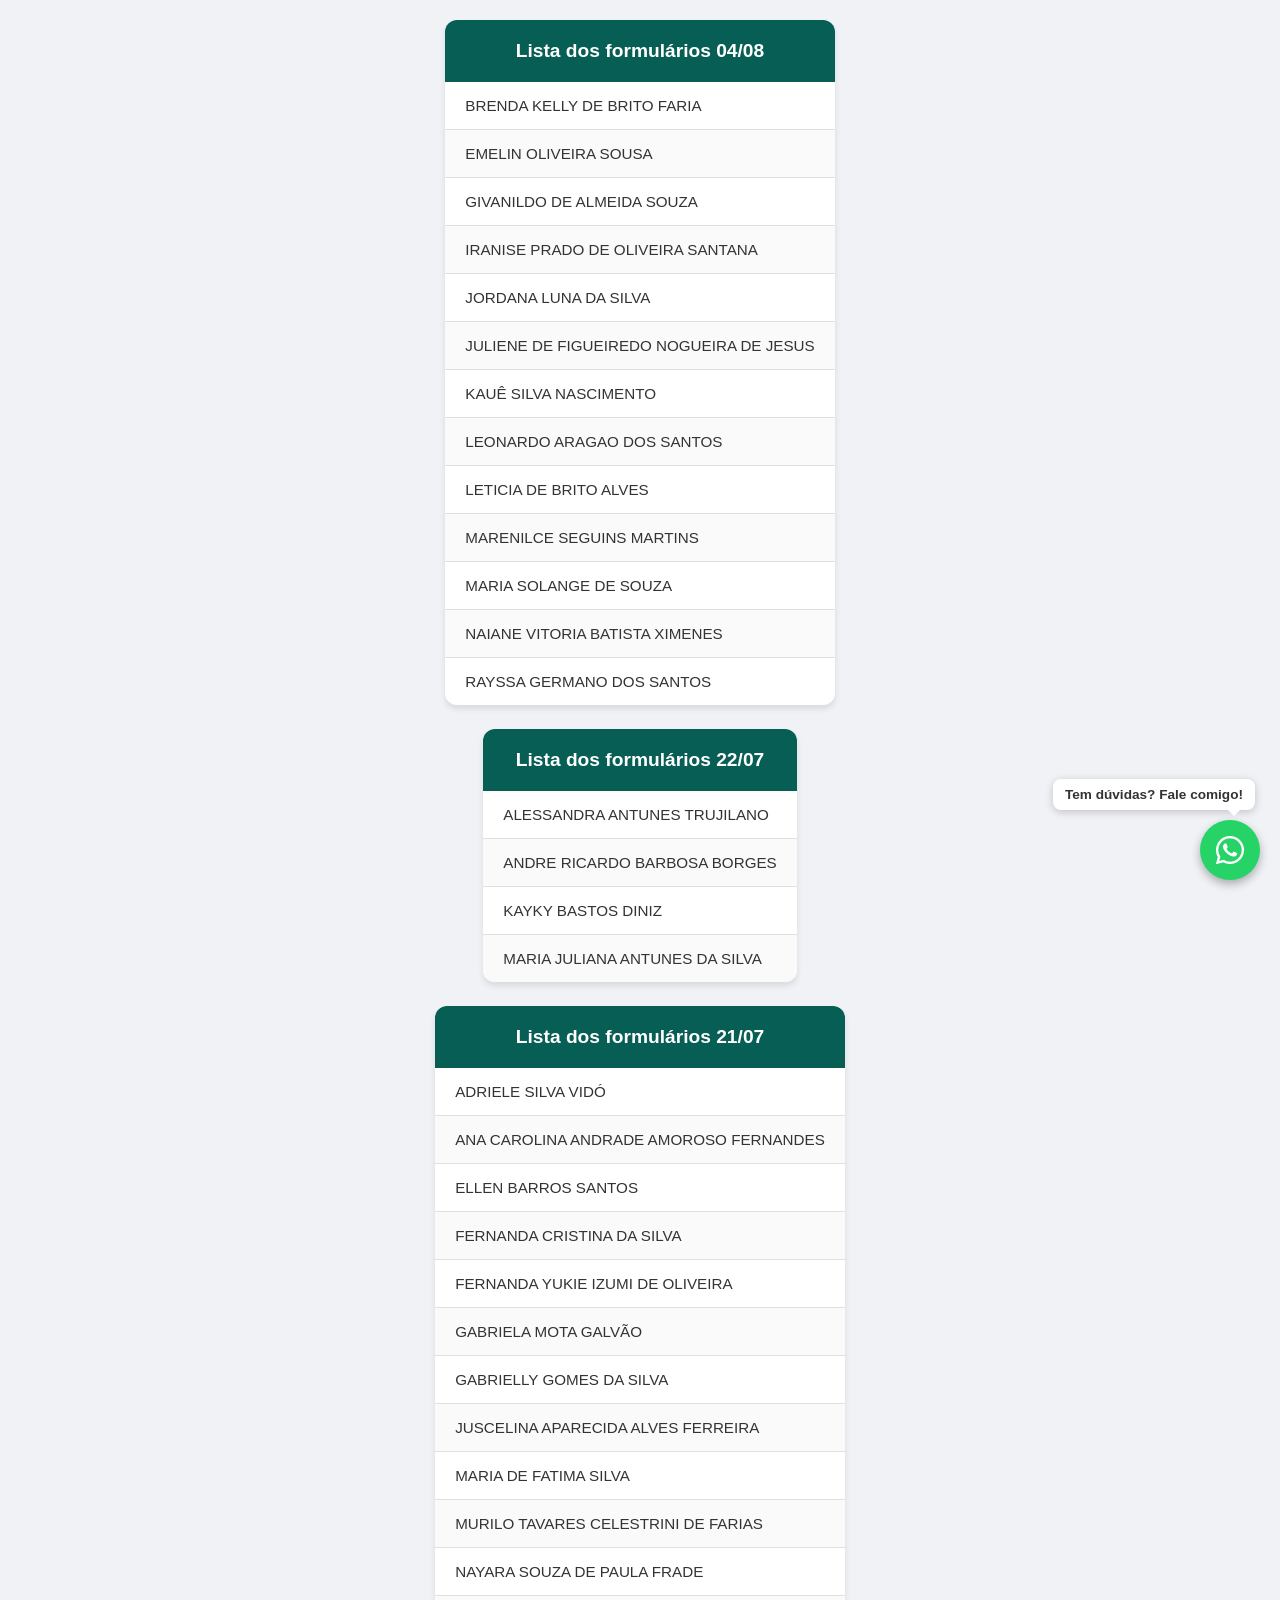
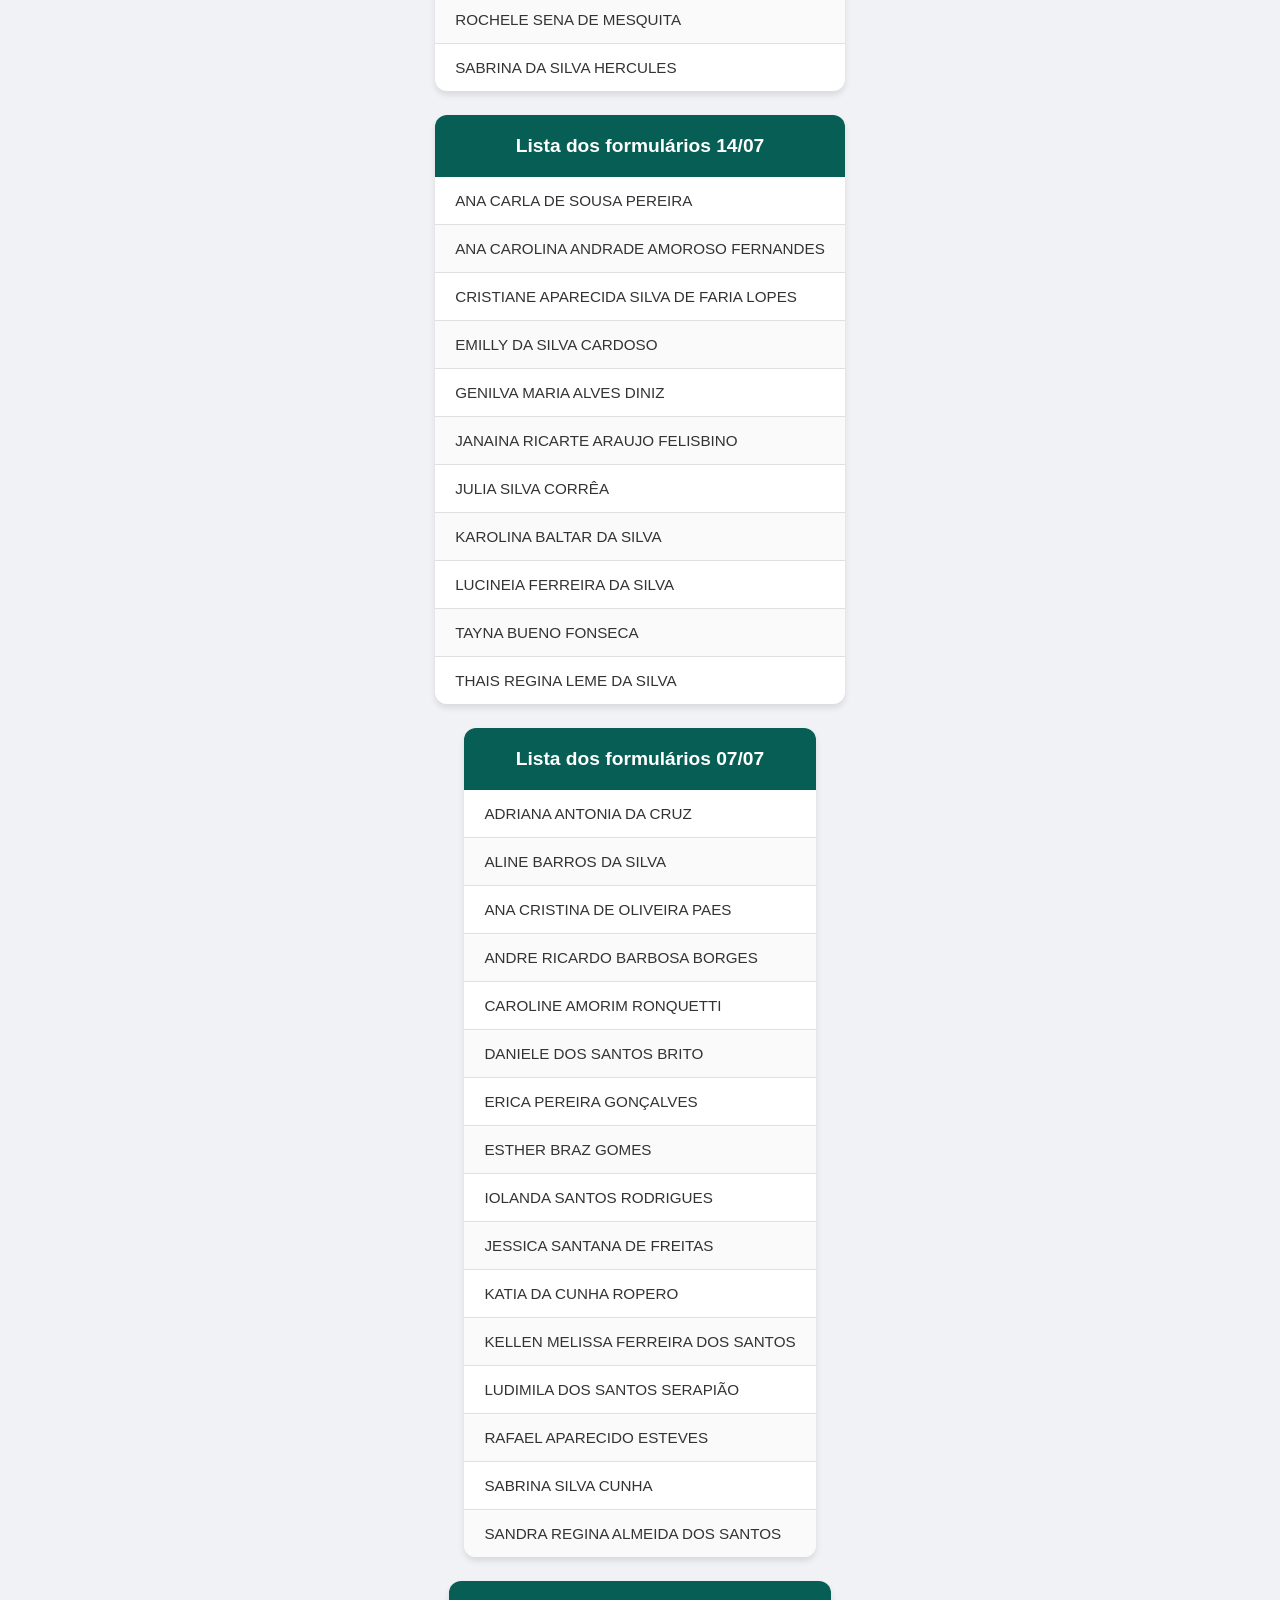
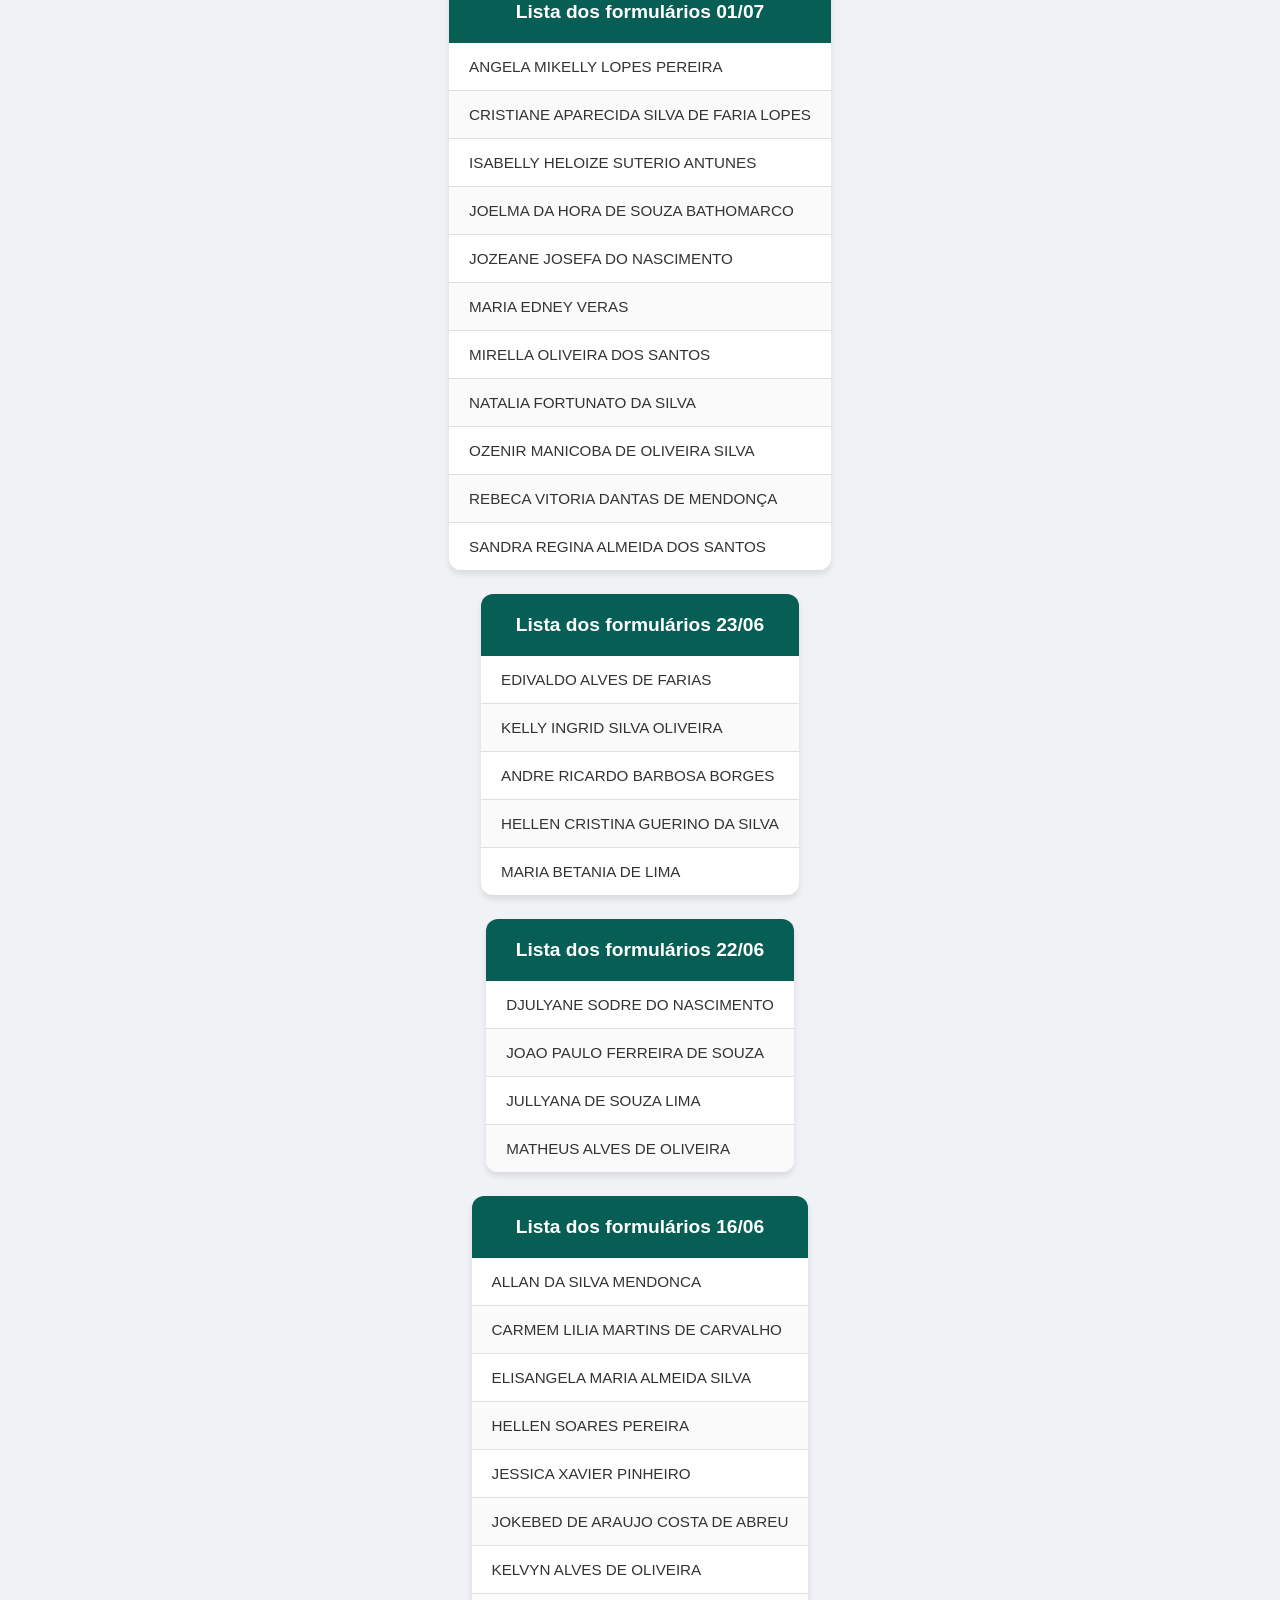
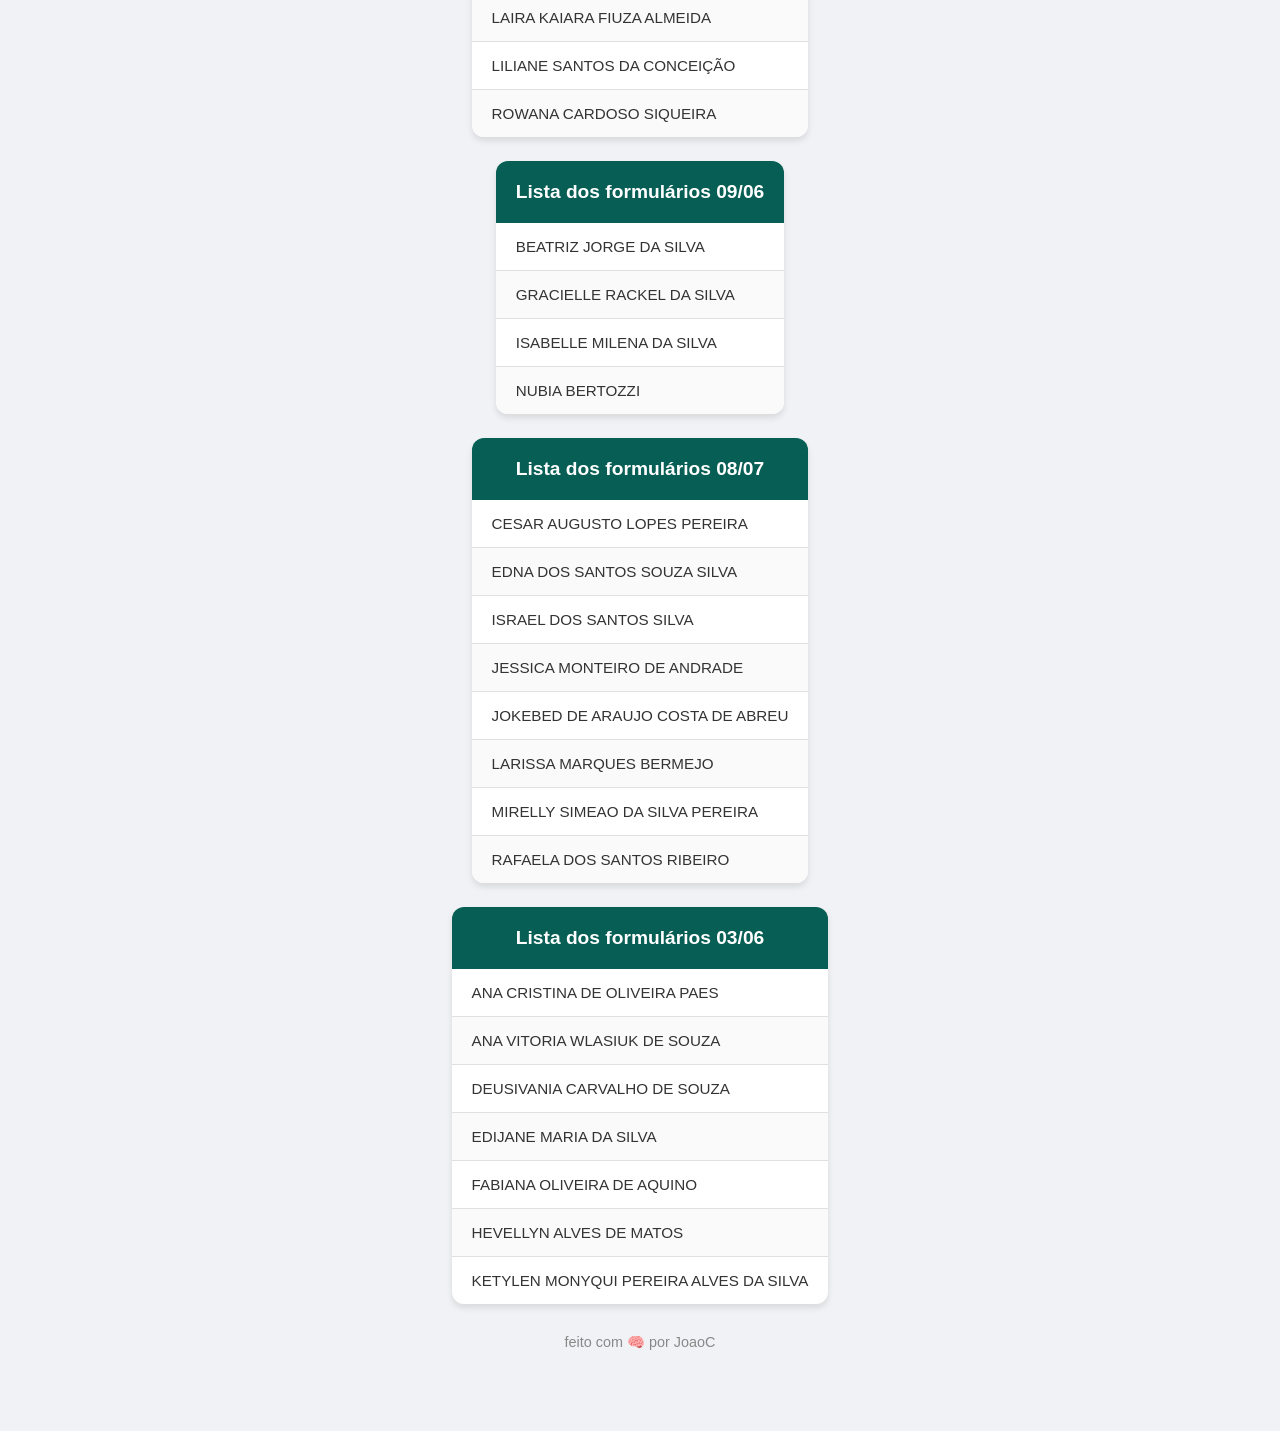
<file: index.html>
<!DOCTYPE html>
<html lang="pt-BR">
  <head>
    <meta charset="UTF-8" />
    <meta name="viewport" content="width=device-width, initial-scale=1.0" />
    <title>Selo dos Celulares</title>
    <meta name="author" content="https://github.com/JC-JoaoC" />
    <link rel="stylesheet" href="https://cdnjs.cloudflare.com/ajax/libs/font-awesome/6.0.0/css/all.min.css" />
    <link rel="stylesheet" href="style.css" />
  </head>

  <body>
    <main>
      <section class="container">
        <header>
          <h1>Lista dos formulários 04/08</h1>
        </header>
        <ul>
            <li>BRENDA KELLY DE BRITO FARIA</li>
            <li>EMELIN OLIVEIRA SOUSA</li>
            <li>GIVANILDO DE ALMEIDA SOUZA</li>
            <li>IRANISE PRADO DE OLIVEIRA SANTANA</li>
            <li>JORDANA LUNA DA SILVA</li>
            <li>JULIENE DE FIGUEIREDO NOGUEIRA DE JESUS</li>
            <li>KAUÊ SILVA NASCIMENTO</li>
            <li>LEONARDO ARAGAO DOS SANTOS</li>
            <li>LETICIA DE BRITO ALVES</li>
            <li>MARENILCE SEGUINS MARTINS</li>
            <li>MARIA SOLANGE DE SOUZA</li>
            <li>NAIANE VITORIA BATISTA XIMENES</li>
            <li>RAYSSA GERMANO DOS SANTOS</li>
        </ul>
      </section>

      <section class="container">
        <header>
          <h1>Lista dos formulários 22/07</h1>
        </header>
        <ul>
            <li>ALESSANDRA ANTUNES TRUJILANO</li>
            <li>ANDRE RICARDO BARBOSA BORGES</li>
            <li>KAYKY BASTOS DINIZ</li>
            <li>MARIA JULIANA ANTUNES DA SILVA</li>
        </ul>
      </section>

      <section class="container">
        <header>
          <h1>Lista dos formulários 21/07</h1>
        </header>
        <ul>
            <li>ADRIELE SILVA VIDÓ</li>
            <li>ANA CAROLINA ANDRADE AMOROSO FERNANDES</li>
            <li>ELLEN BARROS SANTOS</li>
            <li>FERNANDA CRISTINA DA SILVA</li>
            <li>FERNANDA YUKIE IZUMI DE OLIVEIRA</li>
            <li>GABRIELA MOTA GALVÃO</li>
            <li>GABRIELLY GOMES DA SILVA</li>
            <li>JUSCELINA APARECIDA ALVES FERREIRA</li>
            <li>MARIA DE FATIMA SILVA</li>
            <li>MURILO TAVARES CELESTRINI DE FARIAS</li>
            <li>NAYARA SOUZA DE PAULA FRADE</li>
            <li>ROCHELE SENA DE MESQUITA</li>
            <li>SABRINA DA SILVA HERCULES</li>
        </ul>
      </section>

            <section class="container"> 
        <header>
          <h1>Lista dos formulários 14/07</h1>
        </header>
        <ul>
            <li>ANA CARLA DE SOUSA PEREIRA</li>
            <li>ANA CAROLINA ANDRADE AMOROSO FERNANDES</li>
            <li>CRISTIANE APARECIDA SILVA DE FARIA LOPES</li>
            <li>EMILLY DA SILVA CARDOSO</li>
            <li>GENILVA MARIA ALVES DINIZ</li>
            <li>JANAINA RICARTE ARAUJO FELISBINO</li>
            <li>JULIA SILVA CORRÊA</li>
            <li>KAROLINA BALTAR DA SILVA</li>
            <li>LUCINEIA FERREIRA DA SILVA</li>
            <li>TAYNA BUENO FONSECA</li>
            <li>THAIS REGINA LEME DA SILVA</li>
        </ul>
      </section>

      <section class="container">
        <header>
          <h1>Lista dos formulários 07/07</h1>
        </header>
        <ul>
            <li>ADRIANA ANTONIA DA CRUZ</li>
            <li>ALINE BARROS DA SILVA</li>
            <li>ANA CRISTINA DE OLIVEIRA PAES</li>
            <li>ANDRE RICARDO BARBOSA BORGES</li>
            <li>CAROLINE AMORIM RONQUETTI</li>
            <li>DANIELE DOS SANTOS BRITO</li>
            <li>ERICA PEREIRA GONÇALVES</li>
            <li>ESTHER BRAZ GOMES</li>
            <li>IOLANDA SANTOS RODRIGUES</li>
            <li>JESSICA SANTANA DE FREITAS</li>
            <li>KATIA DA CUNHA ROPERO</li>
            <li>KELLEN MELISSA FERREIRA DOS SANTOS</li>
            <li>LUDIMILA DOS SANTOS SERAPIÃO</li>
            <li>RAFAEL APARECIDO ESTEVES</li>
            <li>SABRINA SILVA CUNHA</li>
            <li>SANDRA REGINA ALMEIDA DOS SANTOS</li>
        </ul>
      </section>

            <section class="container">
        <header>
          <h1>Lista dos formulários 01/07</h1>
        </header>
        <ul>
            <li>ANGELA MIKELLY LOPES PEREIRA</li>
            <li>CRISTIANE APARECIDA SILVA DE FARIA LOPES</li>
            <li>ISABELLY HELOIZE SUTERIO ANTUNES</li>
            <li>JOELMA DA HORA DE SOUZA BATHOMARCO</li>
            <li>JOZEANE JOSEFA DO NASCIMENTO</li>
            <li>MARIA EDNEY VERAS</li>
            <li>MIRELLA OLIVEIRA DOS SANTOS</li>
            <li>NATALIA FORTUNATO DA SILVA</li>
            <li>OZENIR MANICOBA DE OLIVEIRA SILVA</li>
            <li>REBECA VITORIA DANTAS DE MENDONÇA</li>
            <li>SANDRA REGINA ALMEIDA DOS SANTOS</li>
        </ul>
      </section>

    <section class="container">
        <header>
          <h1>Lista dos formulários 23/06</h1>
        </header>
        <ul>
          <li>EDIVALDO ALVES DE FARIAS</li>
          <li>KELLY INGRID SILVA OLIVEIRA</li>
          <li>ANDRE RICARDO BARBOSA BORGES</li>
          <li>HELLEN CRISTINA GUERINO DA SILVA</li>
          <li>MARIA BETANIA DE LIMA</li>
        </ul>
      </section>

      <section class="container">
        <header>
          <h1>Lista dos formulários 22/06</h1>
        </header>
        <ul>
            <li>DJULYANE SODRE DO NASCIMENTO</li>
            <li>JOAO PAULO FERREIRA DE SOUZA</li>
            <li>JULLYANA DE SOUZA LIMA</li>
            <li>MATHEUS ALVES DE OLIVEIRA</li>
        </ul>
      </section>

            <section class="container">
        <header>
          <h1>Lista dos formulários 16/06</h1>
        </header>
        <ul>
            <li>ALLAN DA SILVA MENDONCA</li>
            <li>CARMEM LILIA MARTINS DE CARVALHO</li>
            <li>ELISANGELA MARIA ALMEIDA SILVA</li>
            <li>HELLEN SOARES PEREIRA</li>
            <li>JESSICA XAVIER PINHEIRO</li>
            <li>JOKEBED DE ARAUJO COSTA DE ABREU</li>
            <li>KELVYN ALVES DE OLIVEIRA</li>
            <li>LAIRA KAIARA FIUZA ALMEIDA</li>
            <li>LILIANE SANTOS DA CONCEIÇÃO</li>
            <li>ROWANA CARDOSO SIQUEIRA</li>
        </ul>
      </section>

      <section class="container">
        <header>
          <h1>Lista dos formulários 09/06</h1>
        </header>
        <ul>
            <li>BEATRIZ JORGE DA SILVA</li>
            <li>GRACIELLE RACKEL DA SILVA</li>
            <li>ISABELLE MILENA DA SILVA</li>
            <li>NUBIA BERTOZZI</li>
        </ul>
      </section>

      <section class="container">
  <header>
    <h1>Lista dos formulários 08/07</h1>
  </header>
  <ul>
    <li>CESAR AUGUSTO LOPES PEREIRA</li>
    <li>EDNA DOS SANTOS SOUZA SILVA</li>
    <li>ISRAEL DOS SANTOS SILVA</li>
    <li>JESSICA MONTEIRO DE ANDRADE</li>
    <li>JOKEBED DE ARAUJO COSTA DE ABREU</li>
    <li>LARISSA MARQUES BERMEJO</li>
    <li>MIRELLY SIMEAO DA SILVA PEREIRA</li>
    <li>RAFAELA DOS SANTOS RIBEIRO</li>
  </ul>
</section>

            <section class="container">
        <header>
          <h1>Lista dos formulários 03/06</h1>
        </header>
        <ul>
            <li>ANA CRISTINA DE OLIVEIRA PAES</li>
            <li>ANA VITORIA WLASIUK DE SOUZA</li>
            <li>DEUSIVANIA CARVALHO DE SOUZA</li>
            <li>EDIJANE MARIA DA SILVA</li>
            <li>FABIANA OLIVEIRA DE AQUINO</li>
            <li>HEVELLYN ALVES DE MATOS</li>
            <li>KETYLEN MONYQUI PEREIRA ALVES DA SILVA</li>
        </ul>
      </section>


    </main>

    <footer>
      <p>feito com 🧠 por JoaoC</p>
    </footer>

    <div class="whatsapp-container">
      <div class="pop-duvida">Tem dúvidas? Fale comigo!</div>
      <a href="https://wa.me/5511948173969" target="_blank" class="btn-whatsapp" aria-label="Falar no WhatsApp">
        <i class="fab fa-whatsapp" aria-hidden="true"></i>
      </a>
    </div>

  </body>
</html>
</file>
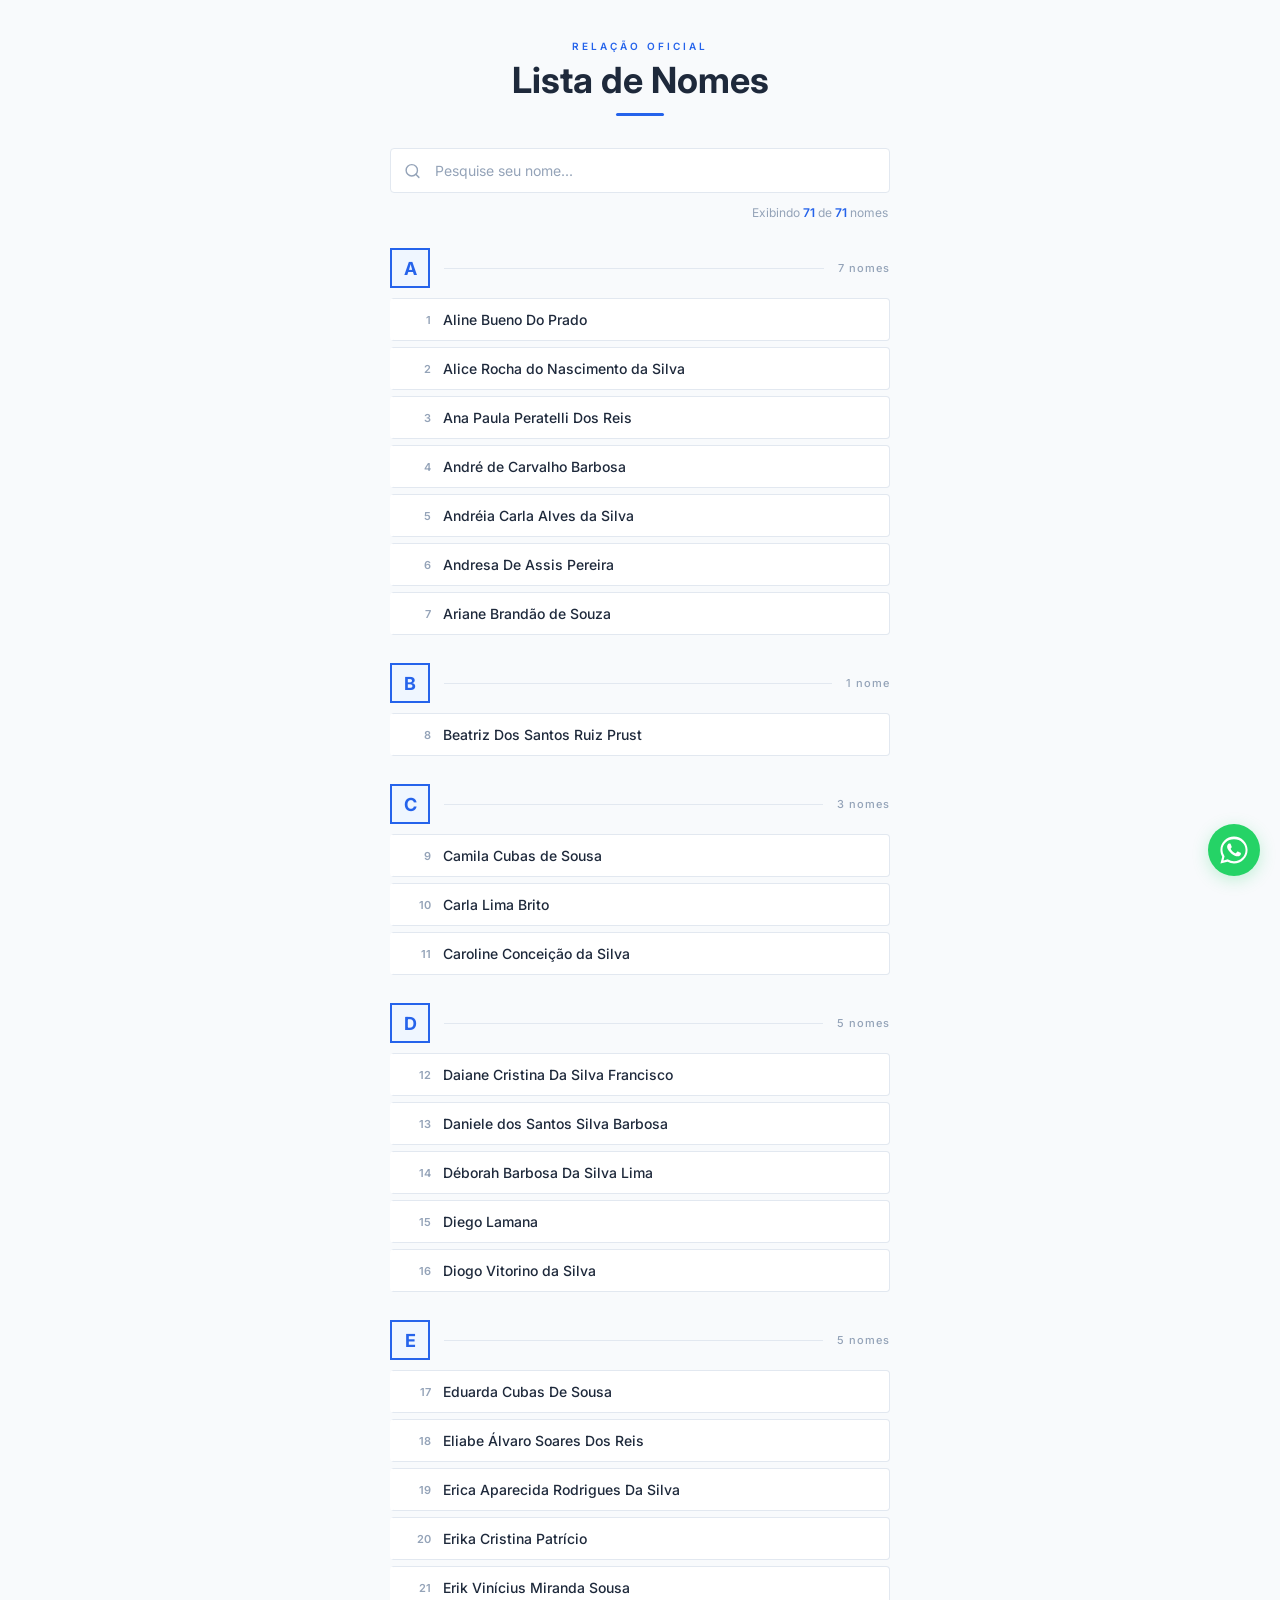
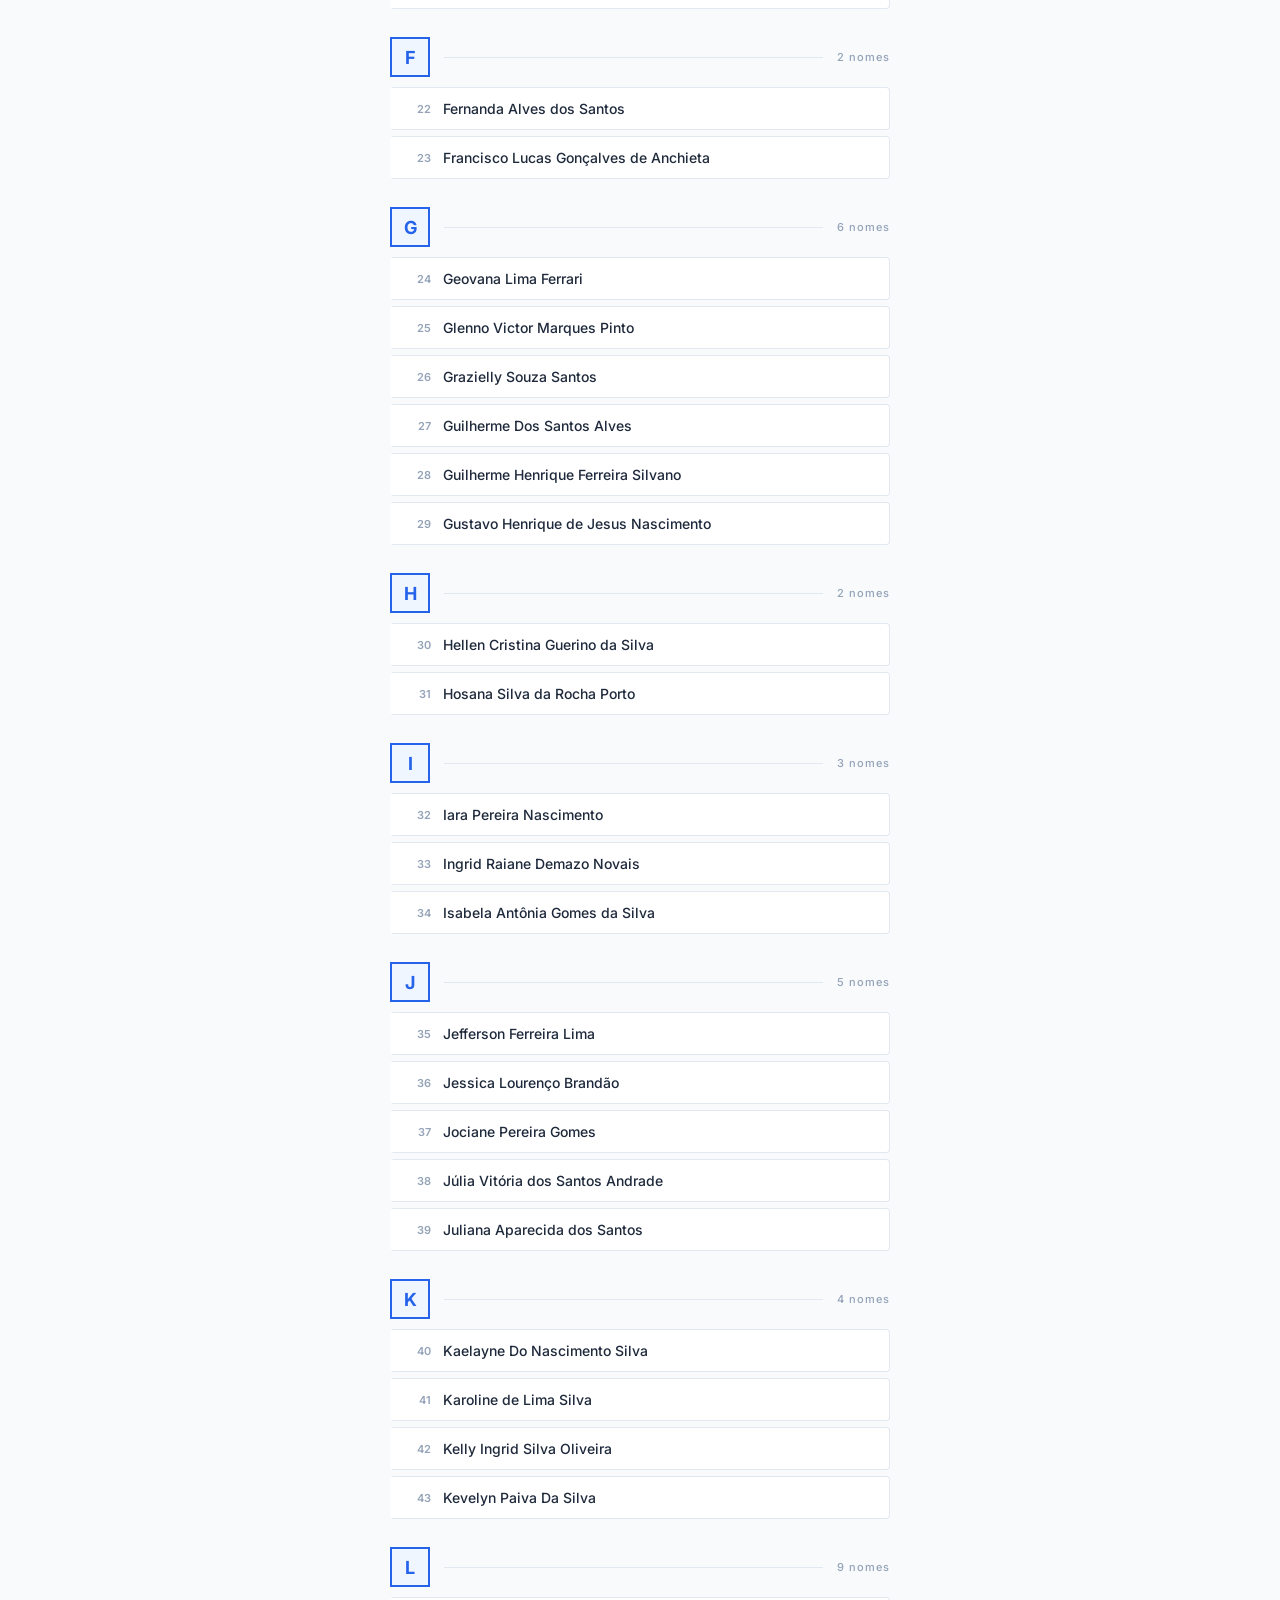
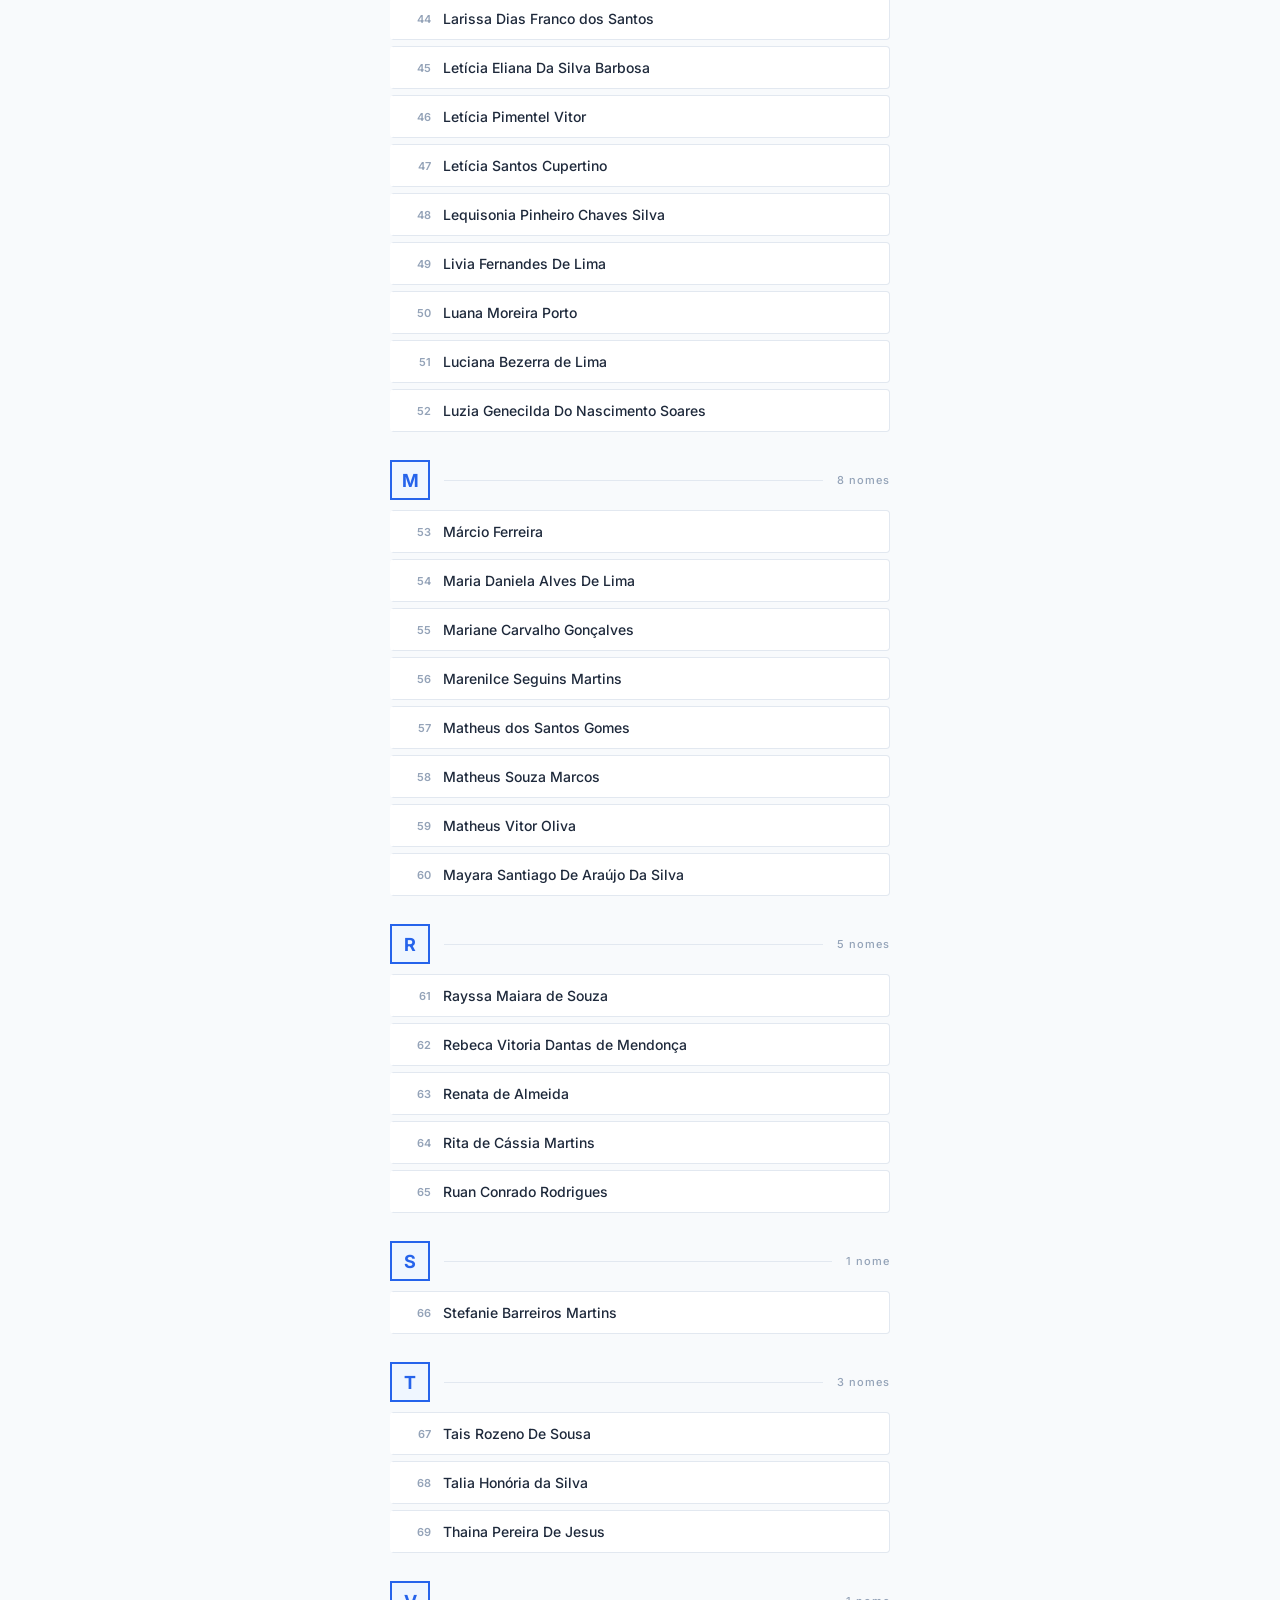
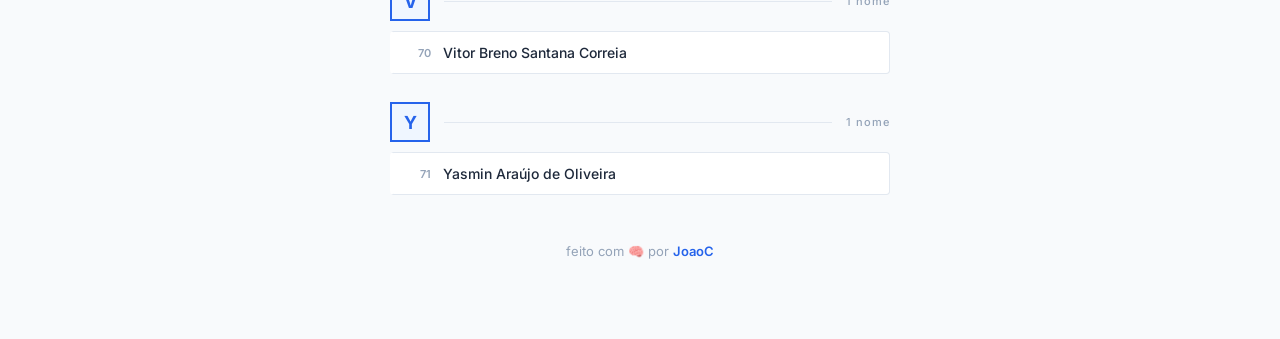
<file: lista.html>
<!DOCTYPE html>
<html lang="pt-BR">
<head>
  <meta charset="UTF-8"/>
  <meta name="viewport" content="width=device-width, initial-scale=1.0"/>
  <title>Lista de Nomes</title>
  <link href="https://fonts.googleapis.com/css2?family=Inter:wght@300;400;500;600;700&display=swap" rel="stylesheet"/>
  <style>
    *, *::before, *::after { box-sizing: border-box; margin: 0; padding: 0; }

    :root {
      --blue: #2563eb;
      --blue-light: #eff6ff;
      --border: #e2e8f0;
      --text: #1e293b;
      --muted: #94a3b8;
      --bg: #f8fafc;
    }

    body {
      background: var(--bg);
      color: var(--text);
      font-family: 'Inter', sans-serif;
      min-height: 100vh;
      padding: 40px 16px 80px;
    }

    /* Header */
    header {
      text-align: center;
      margin-bottom: 32px;
    }

    .eyebrow {
      font-size: 10px;
      font-weight: 600;
      letter-spacing: 3px;
      text-transform: uppercase;
      color: var(--blue);
      margin-bottom: 8px;
    }

    h1 {
      font-size: clamp(24px, 5vw, 36px);
      font-weight: 700;
      color: var(--text);
      line-height: 1.15;
    }

    .header-line {
      width: 48px;
      height: 3px;
      background: var(--blue);
      margin: 12px auto 0;
      border-radius: 2px;
    }

    /* Search */
    .search-wrap {
      max-width: 500px;
      margin: 0 auto 12px;
      position: relative;
    }

    .search-icon {
      position: absolute;
      left: 14px;
      top: 50%;
      transform: translateY(-50%);
      color: var(--muted);
      pointer-events: none;
    }

    #search {
      width: 100%;
      padding: 13px 16px 13px 44px;
      background: #fff;
      border: 1.5px solid var(--border);
      border-radius: 4px;
      font-family: 'Inter', sans-serif;
      font-size: 14px;
      color: var(--text);
      outline: none;
      transition: border-color 0.2s, box-shadow 0.2s;
    }

    #search::placeholder { color: var(--muted); }

    #search:focus {
      border-color: var(--blue);
      box-shadow: 0 0 0 3px #2563eb18;
    }

    #counter {
      max-width: 500px;
      margin: 0 auto 28px;
      text-align: right;
      font-size: 12px;
      color: var(--muted);
      padding-right: 2px;
    }

    #counter strong { color: var(--blue); font-weight: 600; }

    /* No results */
    #no-results {
      display: none;
      text-align: center;
      padding: 48px 0;
      color: var(--muted);
      font-size: 14px;
    }

    #no-results .icon { font-size: 36px; display: block; margin-bottom: 10px; }

    /* List */
    .list-body {
      max-width: 500px;
      margin: 0 auto;
      display: flex;
      flex-direction: column;
      gap: 28px;
    }

    .letter-section.hidden { display: none; }

    /* Letter header — square badge from original design */
    .letter-header {
      display: flex;
      align-items: center;
      gap: 14px;
      margin-bottom: 10px;
    }

    .letter-badge {
      width: 40px;
      height: 40px;
      border: 2px solid var(--blue);
      display: flex;
      align-items: center;
      justify-content: center;
      font-size: 18px;
      font-weight: 700;
      color: var(--blue);
      flex-shrink: 0;
      background: var(--blue-light);
      position: relative;
    }

    .letter-line {
      flex: 1;
      height: 1.5px;
      background: var(--border);
    }

    .letter-count {
      font-size: 11px;
      color: var(--muted);
      font-weight: 500;
      letter-spacing: 1px;
    }

    /* Name cards */
    .name-item {
      display: flex;
      align-items: center;
      gap: 12px;
      padding: 12px 16px;
      background: #fff;
      border: 1px solid var(--border);
      border-left: 3px solid transparent;
      border-radius: 4px;
      margin-bottom: 6px;
      font-size: 14px;
      font-weight: 500;
      color: var(--text);
      cursor: default;
      transition: border-color 0.15s, box-shadow 0.15s, transform 0.15s, background 0.15s;
    }

    .name-item:last-child { margin-bottom: 0; }

    .name-item:hover {
      border-left-color: var(--blue);
      background: var(--blue-light);
      transform: translateX(3px);
    }

    .name-num {
      font-size: 11px;
      font-weight: 600;
      color: var(--muted);
      min-width: 22px;
      text-align: right;
      flex-shrink: 0;
    }

    .name-item.hidden { display: none; }

    .name-item mark {
      background: #fef08a;
      color: var(--text);
      border-radius: 2px;
      padding: 0 2px;
    }

    /* Footer */
    footer {
      text-align: center;
      margin-top: 48px;
      font-size: 13px;
      color: var(--muted);
    }

    footer a {
      color: var(--blue);
      text-decoration: none;
      font-weight: 600;
    }

    footer a:hover { text-decoration: underline; }

    /* WhatsApp FAB */
    .whatsapp-btn {
      position: fixed;
      right: 20px;
      bottom: 24px;
      width: 52px;
      height: 52px;
      background: #25d366;
      border-radius: 50%;
      display: flex;
      align-items: center;
      justify-content: center;
      box-shadow: 0 4px 16px #25d36640;
      text-decoration: none;
      transition: transform 0.2s, box-shadow 0.2s;
      z-index: 100;
    }

    .whatsapp-btn:hover {
      transform: scale(1.1);
      box-shadow: 0 6px 22px #25d36655;
    }

    .whatsapp-btn svg {
      width: 28px;
      height: 28px;
      fill: #fff;
    }

    /* Tooltip */
    .whatsapp-btn::before {
      content: 'Dúvidas? Fale comigo';
      position: absolute;
      right: 60px;
      background: #1e293b;
      color: #fff;
      font-family: 'Inter', sans-serif;
      font-size: 12px;
      font-weight: 500;
      padding: 6px 10px;
      border-radius: 4px;
      white-space: nowrap;
      opacity: 0;
      pointer-events: none;
      transition: opacity 0.2s;
    }

    .whatsapp-btn:hover::before { opacity: 1; }
  </style>
</head>
<body>

  <header>
    <p class="eyebrow">Relação Oficial</p>
    <h1>Lista de Nomes</h1>
    <div class="header-line"></div>
  </header>

  <div class="search-wrap">
    <svg class="search-icon" xmlns="http://www.w3.org/2000/svg" width="17" height="17" fill="none"
         stroke="currentColor" stroke-width="2" stroke-linecap="round" stroke-linejoin="round" viewBox="0 0 24 24">
      <circle cx="11" cy="11" r="8"/><line x1="21" y1="21" x2="16.65" y2="16.65"/>
    </svg>
    <input type="search" id="search" placeholder="Pesquise seu nome..." autocomplete="off" spellcheck="false"/>
  </div>

  <div id="counter"></div>

  <div id="no-results">
    <span class="icon">🔍</span>
    Nenhum resultado para "<strong id="search-term"></strong>"
  </div>

  <div class="list-body" id="list"></div>

  <footer>
    feito com 🧠 por <a href="https://wa.me/5511948173969" target="_blank">JoaoC</a>
  </footer>

  <!-- WhatsApp floating button -->
  <a class="whatsapp-btn" href="https://wa.me/5511948173969" target="_blank" aria-label="Fale comigo no WhatsApp">
    <svg xmlns="http://www.w3.org/2000/svg" viewBox="0 0 32 32">
      <path d="M16 .5C7.44.5.5 7.44.5 16c0 2.72.7 5.3 2.03 7.6L.5 31.5l8.12-2.03A15.45 15.45 0 0016 31.5C24.56 31.5 31.5 24.56 31.5 16S24.56.5 16 .5zm0 28.3a13.1 13.1 0 01-6.7-1.83l-.48-.28-4.82 1.21 1.22-4.7-.32-.5A13.08 13.08 0 012.8 16C2.8 9.26 8.26 3.8 16 3.8S29.2 9.26 29.2 16 23.74 28.8 16 28.8zm7.17-9.76c-.39-.2-2.32-1.15-2.68-1.28-.36-.13-.62-.2-.88.2s-1.01 1.28-1.24 1.54c-.23.26-.45.29-.84.1a10.6 10.6 0 01-3.12-1.93 11.7 11.7 0 01-2.16-2.69c-.23-.39 0-.6.17-.8.17-.17.39-.45.58-.68.2-.23.26-.39.39-.65.13-.26.07-.49-.03-.68-.1-.2-.88-2.13-1.21-2.91-.32-.76-.64-.66-.88-.67h-.75c-.26 0-.68.1-1.04.49-.36.39-1.36 1.33-1.36 3.24s1.39 3.76 1.58 4.02c.2.26 2.73 4.17 6.62 5.85.93.4 1.65.64 2.21.82.93.3 1.78.26 2.45.16.75-.11 2.32-.95 2.64-1.87.33-.91.33-1.7.23-1.87-.1-.16-.36-.26-.75-.46z"/>
    </svg>
  </a>

<script>
  const names = [
    "Aline Bueno Do Prado",
    "Alice Rocha do Nascimento da Silva",
    "Ana Paula Peratelli Dos Reis",
    "André de Carvalho Barbosa",
    "Andréia Carla Alves da Silva",
    "Andresa De Assis Pereira",
    "Ariane Brandão de Souza",
    "Beatriz Dos Santos Ruiz Prust",
    "Camila Cubas de Sousa",
    "Carla Lima Brito",
    "Caroline Conceição da Silva",
    "Daiane Cristina Da Silva Francisco",
    "Daniele dos Santos Silva Barbosa",
    "Déborah Barbosa Da Silva Lima",
    "Diego Lamana",
    "Diogo Vitorino da Silva",
    "Eduarda Cubas De Sousa",
    "Eliabe Álvaro Soares Dos Reis",
    "Erica Aparecida Rodrigues Da Silva",
    "Erika Cristina Patrício",
    "Erik Vinícius Miranda Sousa",
    "Fernanda Alves dos Santos",
    "Francisco Lucas Gonçalves de Anchieta",
    "Geovana Lima Ferrari",
    "Glenno Victor Marques Pinto",
    "Grazielly Souza Santos",
    "Guilherme Dos Santos Alves",
    "Guilherme Henrique Ferreira Silvano",
    "Gustavo Henrique de Jesus Nascimento",
    "Hellen Cristina Guerino da Silva",
    "Hosana Silva da Rocha Porto",
    "Iara Pereira Nascimento",
    "Ingrid Raiane Demazo Novais",
    "Isabela Antônia Gomes da Silva",
    "Jefferson Ferreira Lima",
    "Jessica Lourenço Brandão",
    "Jociane Pereira Gomes",
    "Júlia Vitória dos Santos Andrade",
    "Juliana Aparecida dos Santos",
    "Kaelayne Do Nascimento Silva",
    "Karoline de Lima Silva",
    "Kelly Ingrid Silva Oliveira",
    "Kevelyn Paiva Da Silva",
    "Larissa Dias Franco dos Santos",
    "Letícia Eliana Da Silva Barbosa",
    "Letícia Pimentel Vitor",
    "Letícia Santos Cupertino",
    "Lequisonia Pinheiro Chaves Silva",
    "Livia Fernandes De Lima",
    "Luana Moreira Porto",
    "Luciana Bezerra de Lima",
    "Luzia Genecilda Do Nascimento Soares",
    "Márcio Ferreira",
    "Maria Daniela Alves De Lima",
    "Mariane Carvalho Gonçalves",
    "Marenilce Seguins Martins",
    "Matheus dos Santos Gomes",
    "Matheus Souza Marcos",
    "Matheus Vitor Oliva",
    "Mayara Santiago De Araújo Da Silva",
    "Rayssa Maiara de Souza",
    "Rebeca Vitoria Dantas de Mendonça",
    "Renata de Almeida",
    "Rita de Cássia Martins",
    "Ruan Conrado Rodrigues",
    "Stefanie Barreiros Martins",
    "Tais Rozeno De Sousa",
    "Talia Honória da Silva",
    "Thaina Pereira De Jesus",
    "Vitor Breno Santana Correia",
    "Yasmin Araújo de Oliveira"
  ];

  function normalize(str) {
    return str.normalize('NFD').replace(/[\u0300-\u036f]/g, '').toLowerCase();
  }

  function getFirstLetter(name) {
    return name.trim()[0].normalize('NFD').replace(/[\u0300-\u036f]/g, '').toUpperCase();
  }

  const grouped = {};
  names.forEach(name => {
    const l = getFirstLetter(name);
    if (!grouped[l]) grouped[l] = [];
    grouped[l].push(name);
  });

  const letters = Object.keys(grouped).sort();
  const listEl = document.getElementById('list');
  let globalIndex = 1;

  letters.forEach(letter => {
    const section = document.createElement('div');
    section.className = 'letter-section';
    section.dataset.letter = letter;

    const count = grouped[letter].length;
    section.innerHTML = `
      <div class="letter-header">
        <div class="letter-badge">${letter}</div>
        <div class="letter-line"></div>
        <span class="letter-count" data-lc="${letter}">${count} nome${count > 1 ? 's' : ''}</span>
      </div>
    `;

    grouped[letter].forEach(name => {
      const item = document.createElement('div');
      item.className = 'name-item';
      item.dataset.name = name;
      item.dataset.normalized = normalize(name);
      item.dataset.idx = globalIndex++;
      item.innerHTML = `<span class="name-num">${item.dataset.idx}</span><span class="name-text">${name}</span>`;
      section.appendChild(item);
    });

    listEl.appendChild(section);
  });

  updateCounter(names.length, names.length);

  function updateCounter(v, t) {
    document.getElementById('counter').innerHTML =
      `Exibindo <strong>${v}</strong> de <strong>${t}</strong> nomes`;
  }

  function highlight(text, raw) {
    if (!raw) return text;
    const i = normalize(text).indexOf(normalize(raw));
    if (i === -1) return text;
    return text.slice(0, i) + `<mark>${text.slice(i, i + raw.length)}</mark>` + text.slice(i + raw.length);
  }

  document.getElementById('search').addEventListener('input', function () {
    const raw = this.value.trim();
    const q = normalize(raw);
    let visible = 0;

    document.querySelectorAll('.letter-section').forEach(section => {
      const letter = section.dataset.letter;
      let sv = 0;

      section.querySelectorAll('.name-item').forEach(item => {
        const match = !q || item.dataset.normalized.includes(q);
        if (match) {
          item.classList.remove('hidden');
          item.querySelector('.name-text').innerHTML = highlight(item.dataset.name, raw);
          sv++; visible++;
        } else {
          item.classList.add('hidden');
          item.querySelector('.name-text').textContent = item.dataset.name;
        }
      });

      section.classList.toggle('hidden', sv === 0);
      const lc = section.querySelector(`[data-lc="${letter}"]`);
      if (lc) lc.textContent = `${sv} nome${sv !== 1 ? 's' : ''}`;
    });

    updateCounter(visible, names.length);

    const noRes = document.getElementById('no-results');
    if (visible === 0 && raw) {
      noRes.style.display = 'block';
      document.getElementById('search-term').textContent = raw;
    } else {
      noRes.style.display = 'none';
    }
  });
</script>
</body>
</html>
</file>
<file: style.css>
* {
  box-sizing: border-box;
  margin: 0;
  padding: 0;
}

body {
  font-family: "Segoe UI", Tahoma, Geneva, Verdana, sans-serif;
  background-color: #f0f2f5;
  padding: 20px;
  padding-bottom: 80px;
}

main {
  display: flex;
  flex-direction: column;
  gap: 24px;
}

.container {
  max-width: 600px;
  margin: 0 auto;
  background: white;
  border-radius: 12px;
  box-shadow: 0 4px 6px rgba(0, 0, 0, 0.1);
  overflow: hidden;
}

header {
  background-color: #075e54;
  color: white;
  padding: 20px;
  text-align: center;
}

h1 {
  font-size: 1.2rem;
}
ul {
  list-style: none;
}

li {
  padding: 15px 20px;
  border-bottom: 1px solid #e0e0e0;
  color: #333;
  font-size: 0.95rem;
}

li:last-child {
  border-bottom: none;
}
li:nth-child(even) {
  background-color: #fafafa;
}

footer {
  text-align: center;
  margin-top: 30px;
  color: #888;
  font-size: 0.9rem;
  font-weight: 500;
}

.whatsapp-container {
  position: fixed;
  bottom: 20px;
  right: 20px;
  display: flex;
  flex-direction: column;
  align-items: flex-end;
  gap: 10px;
  z-index: 1000;
}

.pop-duvida {
  background-color: white;
  color: #333;
  padding: 8px 12px;
  border-radius: 8px;
  box-shadow: 0 2px 8px rgba(0, 0, 0, 0.2);
  font-size: 0.85rem;
  font-weight: bold;
  position: relative;
  animation: float 2s infinite ease-in-out;
  margin-right: 5px;
}

/* Triângulo do balão */
.pop-duvida::after {
  content: "";
  position: absolute;
  bottom: -6px;
  right: 15px;
  width: 0;
  height: 0;
  border-left: 6px solid transparent;
  border-right: 6px solid transparent;
  border-top: 6px solid white;
}

.btn-whatsapp {
  background-color: #25d366;
  color: white;
  width: 60px;
  height: 60px;
  border-radius: 50%;
  display: flex;
  justify-content: center;
  align-items: center;
  font-size: 32px;
  box-shadow: 0 4px 10px rgba(0, 0, 0, 0.3);
  text-decoration: none;
  transition: transform 0.3s;
}

.btn-whatsapp:hover {
  transform: scale(1.1);
}

@keyframes float {
  0%,
  100% {
    transform: translateY(0);
  }
  50% {
    transform: translateY(-5px);
  }
}
</file>
